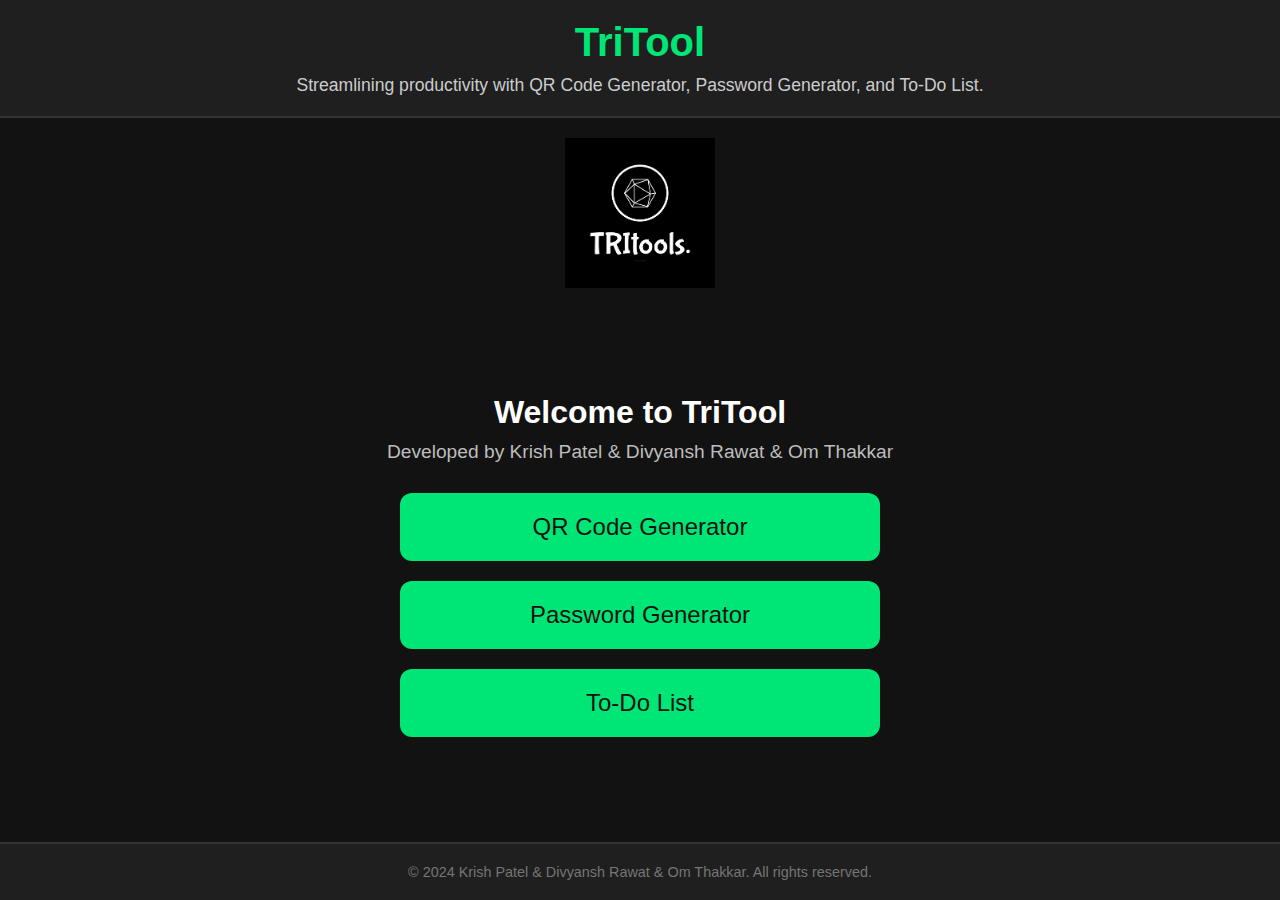
<file: index.html>
<!DOCTYPE html>
<html lang="en">
  <head>
    <meta charset="UTF-8" />
    <meta name="viewport" content="width=device-width, initial-scale=1.0" />
    <title>TriTool - Dark Theme</title>
    <link rel="stylesheet" href="index.css" />
    <link rel="icon" href="Assets/logo-no-background.ico" type="image/x-icon" />
  </head>
  <body>
    <nav>
      <h1>TriTool</h1>
      <p>
        Streamlining productivity with QR Code Generator, Password Generator,
        and To-Do List.
      </p>
    </nav>
    <div class="center-image">
      <img src="Assets/logo-white.png" alt="logo" />
    </div>

    <div class="container">
      <header>
        <h2>Welcome to TriTool</h2>
        <p>Developed by Krish Patel & Divyansh Rawat & Om Thakkar</p>
      </header>

      <div class="buttons">
        <button id="qr-btn">QR Code Generator</button>
        <button id="pwd-btn">Password Generator</button>
        <button id="todo-btn">To-Do List</button>
      </div>
    </div>

    <footer>
      <p>
        &copy; 2024 Krish Patel & Divyansh Rawat & Om Thakkar. All rights
        reserved.
      </p>
    </footer>

    <script src="index.js"></script>
  </body>
</html>
</file>
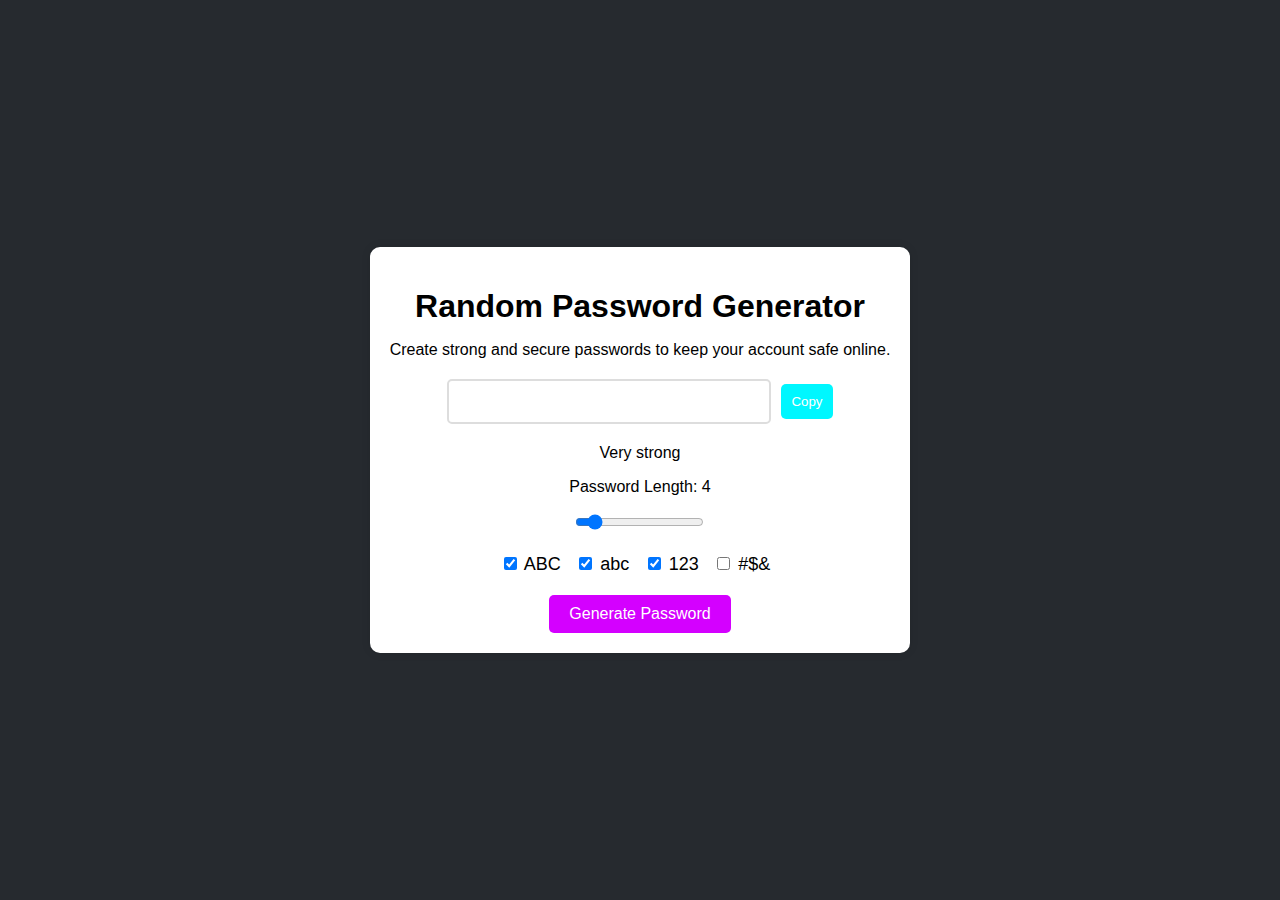
<file: Pass/pass.html>
<!DOCTYPE html>
<html>
  <head>
    <meta charset="UTF-8" />
    <meta name="viewport" content="width=device-width, initial-scale=1.0" />
    <title>Random Password Generator</title>
    <link rel="stylesheet" href="pass.css" />
    <link rel="icon" href="../Assets/pass.ico" type="image/x-icon" />
  </head>
  <body>
    <div class="container">
      <h1>Random Password Generator</h1>
      <p>
        Create strong and secure passwords to keep your account safe online.
      </p>
      <div class="password-box">
        <input type="text" id="password" readonly />
        <button id="copy" onclick="copyPassword()">Copy</button>
      </div>
      <p id="strength">Very strong</p>
      <div class="slidecontainer">
        <p>Password Length: <span id="out"></span></p>
        <input
          type="range"
          min="1"
          max="30"
          value="4"
          class="slider"
          id="myRange"
        />
      </div>
      <div class="checkboxes">
        <label><input type="checkbox" id="uppercase" checked /> ABC</label>
        <label><input type="checkbox" id="lowercase" checked /> abc</label>
        <label><input type="checkbox" id="numbers" checked /> 123</label>
        <label><input type="checkbox" id="symbols" /> #$&</label>
      </div>
      <button id="generate" onclick="generatePassword()">
        Generate Password
      </button>
    </div>
    <script src="pass.js"></script>
  </body>
</html>
</file>
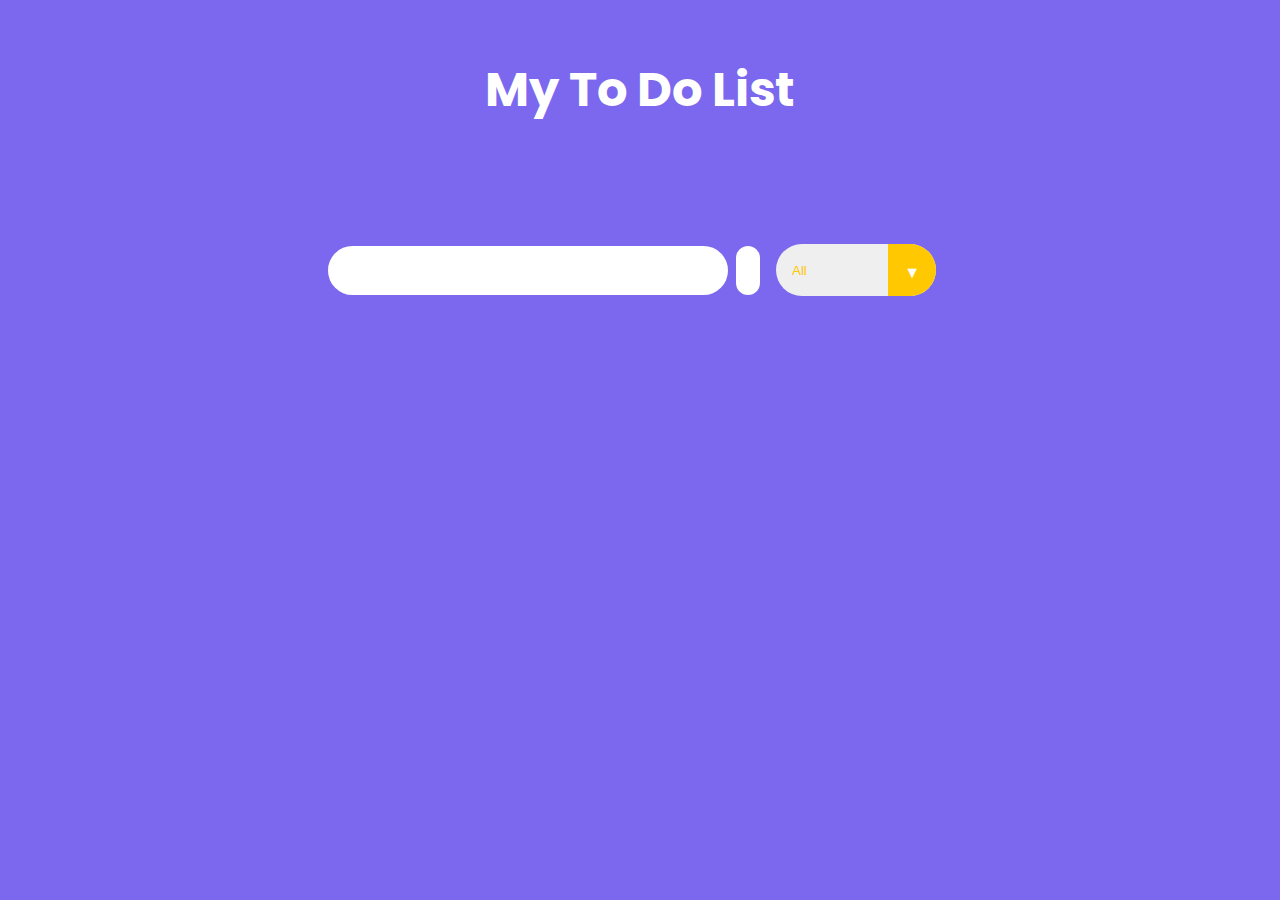
<file: TODO/todo.html>
<!DOCTYPE html>
<html lang="en">
  <head>
    <meta charset="UTF-8" />
    <meta http-equiv="X-UA-Compatible" content="IE=edge" />
    <meta name="viewport" content="width=device-width, initial-scale=1.0" />
    <!-- Google Fonts -->
    <link rel="preconnect" href="https://fonts.googleapis.com" />
    <link rel="preconnect" href="https://fonts.gstatic.com" crossorigin />
    <link
      href="https://fonts.googleapis.com/css2?family=Poppins&display=swap"
      rel="stylesheet"
    />
    <!-- Font Awesome cdn css -->
    <link
      rel="stylesheet"
      href="https://cdnjs.cloudflare.com/ajax/libs/font-awesome/5.15.3/css/all.min.css"
      integrity="sha512-iBBXm8fW90+nuLcSKlbmrPcLa0OT92xO1BIsZ+ywDWZCvqsWgccV3gFoRBv0z+8dLJgyAHIhR35VZc2oM/gI1w=="
      crossorigin="anonymous"
      referrerpolicy="no-referrer"
    />
    <link rel="icon" href="../Assets/todo.ico" type="image/x-icon" />
    <link rel="stylesheet" href="./todo.css" />
    <title>To Do List</title>
  </head>
  <body>
    <header>
      <h1>My To Do List</h1>
    </header>
    <form action="">
      <input type="text" class="todo-input" />
      <button class="todo-button" type="submit">
        <i class="fas fa-plus-circle fa-lg"></i>
      </button>
      <div class="select">
        <select name="todos" class="filter-todo">
          <option value="all">All</option>
          <option value="completed">Completed</option>
          <option value="incomplete">Incomplete</option>
        </select>
      </div>
    </form>

    <div class="todo-container">
      <ul class="todo-list"></ul>
    </div>

    <script src="./todo.js"></script>
  </body>
</html>
</file>
<file: index.css>
* {
  margin: 0;
  padding: 0;
  box-sizing: border-box;
  font-family: "Arial", sans-serif;
}

body {
  background-color: #121212;
  color: #fff;
  height: 100vh;
  display: flex;
  flex-direction: column;
  justify-content: space-between;
}

nav {
  background-color: #1f1f1f;
  padding: 20px;
  text-align: center;
  border-bottom: 2px solid #333;
}

nav h1 {
  font-size: 2.5rem;
  margin-bottom: 10px;
  color: #00e676;
}

nav p {
  font-size: 1.1rem;
  color: #ccc;
}

.container {
  display: flex;
  flex-direction: column;
  justify-content: center;
  align-items: center;
  flex-grow: 1;
  text-align: center;
}

header h2 {
  font-size: 2rem;
  margin-bottom: 10px;
  color: #fff;
}

header p {
  font-size: 1.2rem;
  margin-bottom: 30px;
  color: #bdbdbd;
}

.buttons {
  display: flex;
  flex-direction: column;
  align-items: center;
  gap: 20px; /* Adds space between buttons */
  width: 100%;
  max-width: 600px;
}

button {
  padding: 20px 40px; /* Larger buttons */
  font-size: 1.5rem; /* Larger text */
  border: none;
  border-radius: 12px;
  background: #00e676;
  color: #121212;
  cursor: pointer;
  transition: all 0.3s ease;
  width: 80%; /* Make the buttons wide, but not full-width */
}

button:hover {
  background: #00c853;
  transform: scale(1.05); /* Subtle hover scaling effect */
}

footer {
  text-align: center;
  font-size: 0.9rem;
  color: #757575;
  padding: 20px;
  background-color: #1f1f1f;
  border-top: 2px solid #333;
}

.center-image {
  display: flex;
  justify-content: center;
  margin-top: 20px;
}
.center-image img {
  width: 150px;
  height: auto;
}
</file>
<file: Pass/pass.css>
body {
  font-family: Arial, sans-serif;
  background: #262a2f;
  margin: 0;
  padding: 0;
  display: flex;
  justify-content: center;
  align-items: center;
  height: 100vh;
}

.container {
  text-align: center;
  background-color: white;
  padding: 20px;
  border-radius: 10px;
  box-shadow: 0 0 10px rgba(0, 0, 0, 0.1);
}

h1 {
  margin-bottom: 10px;
}

.password-box {
  margin: 20px 0;
  display: flex;
  justify-content: center;
  align-items: center;
}

#password {
  font-size: 18px;
  padding: 10px;
  width: 300px;
  border: 2px solid #ddd;
  border-radius: 5px;
  text-align: center;
  margin-right: 10px;
}

#copy {
  padding: 10px;
  background-color: #00f7ff;
  color: white;
  border: none;
  border-radius: 5px;
  cursor: pointer;
}

#copy:hover {
  background-color: #0fb300;
}

.checkboxes {
  margin: 20px 0;
}

.checkboxes label {
  font-size: 18px;
  margin-right: 10px;
}

.slidecontainer {
  width: 100%;
}

.slider:hover {
  opacity: 1;
}

.slider::-webkit-slider-thumb {
  -webkit-appearance: none;
  appearance: none;
  width: 25px;
  height: 25px;
  border-radius: 50%;
  background: rgb(236, 25, 25);
  cursor: pointer;
}

#generate {
  padding: 10px 20px;
  font-size: 16px;
  background-color: rgb(212, 0, 255);
  color: rgb(255, 255, 255);
  border: none;
  border-radius: 5px;
  cursor: pointer;
}

#generate:hover {
  background-color: rgb(255, 196, 0);
}
</file>
<file: TODO/todo.css>
* {
  margin: 0;
  padding: 0;
  box-sizing: border-box;
}

body {
  background-color: mediumslateblue;
  color: white;
  font-family: "Poppins", sans-serif;
  min-height: 100vh;
}

header {
  font-size: 1.5rem;
}

header,
form {
  min-height: 20vh;
  display: flex;
  justify-content: center;
  align-items: center;
}

form input,
form button {
  padding: 0.5rem;
  padding-left: 1rem;
  font-size: 1.8rem;
  border: none;
  background: white;
  border-radius: 2rem;
}

form button {
  color: rgb(255, 200, 0);
  background: white;
  cursor: pointer;
  transition: all 0.3 ease;
  margin-left: 0.5rem;
}

form button:hover {
  color: white;
  background: rgb(255, 200, 0);
}

.fa-plus-circle {
  margin-top: 0.3rem;
  margin-left: -8px;
}

.todo-container {
  display: flex;
  justify-content: center;
  align-items: center;
}

.todo-list {
  min-width: 30%;
  list-style: none;
}

.todo {
  margin: 0.5rem;
  padding-left: 0.5rem;
  background: white;
  color: black;
  font-size: 1.5rem;
  display: flex;
  justify-content: space-between;
  align-items: center;
  transition: 0.5s;
  border-radius: 2rem;
}

.todo li {
  flex: 1;
}

.trash-btn,
.complete-btn {
  color: white;
  border: none;
  padding: 1rem;
  cursor: pointer;
  font-size: 1.5rem;
}

.complete-btn {
  background: rgb(255, 200, 0);
}

.trash-btn {
  border-top-right-radius: 1.75rem;
  border-bottom-right-radius: 1.75rem;
  background: rgb(171, 171, 171);
}

.todo-item {
  padding: 0rem 0.5rem;
}

.fa-trash,
.fa-check-circle {
  pointer-events: none;
}

.completed {
  text-decoration: line-through;
  opacity: 0.5;
}

.slide {
  transform: translateX(10rem);
  opacity: 0;
}

select {
  -webkit-appearance: none;
  -moz-appearance: none;
  appearance: none;
  outline: none;
  border: none;
}

.select {
  margin: 1rem;
  position: relative;
  overflow: hidden;
  border-radius: 50px;
}

select {
  color: rgb(255, 200, 0);
  width: 10rem;
  height: 3.2rem;
  cursor: pointer;
  padding: 1rem;
}

.select::after {
  content: "\25BC";
  position: absolute;
  background: rgb(255, 200, 0);
  top: 0;
  right: 0;
  padding: 1rem;
  pointer-events: none;
  transition: all 0.3s ease;
}

.select::hover::after {
  background: white;
  color: rgb(255, 200, 0);
}
</file>
